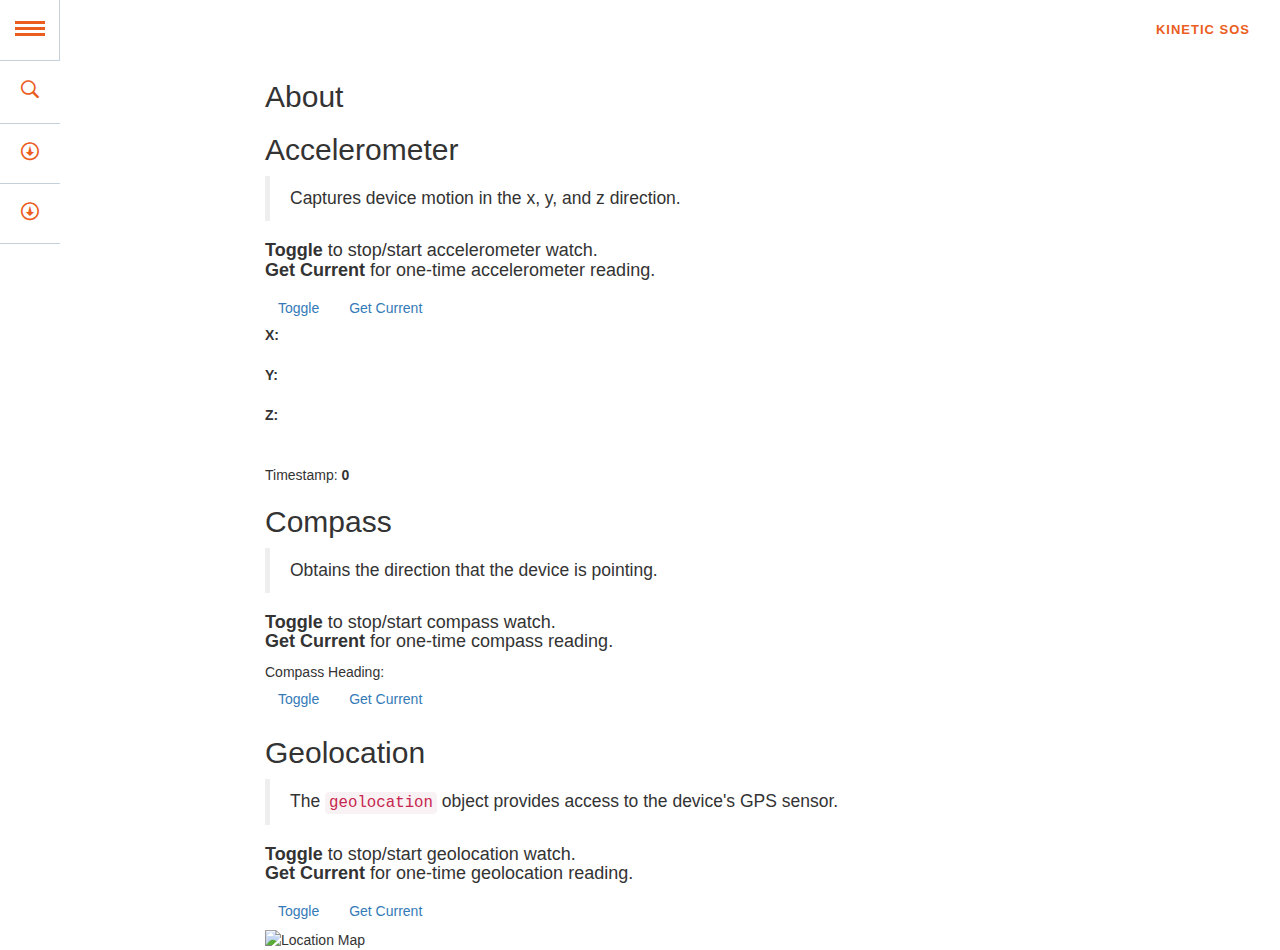
<file: about.html>
<!DOCTYPE html>
<html>

  <head>
    <meta charset="utf-8">
    <meta name="viewport" content="width=device-width, initial-scale=1.0">
    <link rel="stylesheet" type="text/css" href="https://maxcdn.bootstrapcdn.com/bootstrap/3.3.4/css/bootstrap.min.css">
    <link href="styles/style.css" rel="stylesheet">
  </head>

  <body>
    <div class="container">
        <ul id="gn-menu" class="gn-menu-main">
          <li class="gn-trigger">
            <a class="gn-icon gn-icon-menu"><span>Menu</span></a>
            <nav class="gn-menu-wrapper">
              <div class="gn-scroller">
                <ul class="gn-menu">
                  <li class="gn-search-item">
                    <input placeholder="Search" type="search" class="gn-search">
                    <a class="gn-icon gn-icon-search"><span>Search</span></a>
                  </li>
                  <li><a href="index.html" class="gn-icon gn-icon-download">Home</a></li>
                  <li><a href="about.html" class="gn-icon gn-icon-download">About</a></li>
                </ul>
              </div><!-- /gn-scroller -->
            </nav>
          </li>
          <li><a href="index.html">Kinetic SOS</a></li>
        </ul>
    </div>

    <div class="heading-about marginbot-50">
      <div class="container">
      <div class="row">
        <div class="col-lg-8 col-lg-offset-2">
          <div class="section-heading">
            <br><br><br>
            <h2>About</h2>
            <div id="content">
              <div class="api-div" id="api-accelerometer">
                <h2>Accelerometer</h2>
                <blockquote>
                  <p>Captures device motion in the x, y, and z direction.</p>
                </blockquote>
                <h4 class="help"><b>Toggle</b> to stop/start
                  accelerometer watch.<br/><b>Get Current</b> for one-time accelerometer reading.</h4>
                <a class="btn deux" onclick="toggleAccel();">Toggle</a>
                <a class="btn deux" onclick="getAccel();">Get Current</a>
                <dl id="accel-data">
                  <dt>X:</dt><dd id="x">&nbsp;&nbsp;&nbsp;</dd>
                  <dt>Y:</dt><dd id="y">&nbsp;&nbsp;&nbsp;</dd>
                  <dt>Z:</dt><dd id="z">&nbsp;&nbsp;&nbsp;</dd>
                </dl>
                <div>Timestamp: <b id="accel_timestamp">0</b></div>
              </div>

              <div class="api-div" id="api-compass">
                <h2>Compass</h2>
                <blockquote>
                  <p>Obtains the direction that the device is pointing.</p>
                </blockquote>
                <h4 class="help"><b>Toggle</b> to stop/start
                  compass watch. <br/><b>Get Current</b> for one-time compass reading.</h4>
                <div>
                  Compass Heading: <b id="heading"></b>
                </div>
                <a class="btn deux" onclick="toggleCompass();">Toggle</a>
                <a class="btn deux" onclick="getCurrentHeading();">Get Current</a>
              </div>

              <div class="api-div" id="api-geolocation">
                <h2>Geolocation</h2>
                <blockquote>
                  <p>The <code>geolocation</code> object provides access to the device's GPS sensor.</p>
                </blockquote>
                <h4 class="help"><b>Toggle</b> to stop/start
                  geolocation watch. <br/><b>Get Current</b> for one-time geolocation reading.</h4>
                <a class="btn deux" onclick="toggleWatchPosition();">Toggle</a>
                <a class="btn deux" onclick="getCurrentPosition();">Get Current</a>
                <div class="result-block">
                  <span id="cur_position"></span>
                </div>
                <img id="map" alt="Location Map"/>
              </div>
            </div>
        </div>
      </div>
      </div>
    </div>    

    <script src="https://ajax.googleapis.com/ajax/libs/jquery/2.1.4/jquery.min.js"></script>
    <script src="https://maxcdn.bootstrapcdn.com/bootstrap/3.3.4/js/bootstrap.min.js"></script>
    <script src="scripts/jquery.easing.min.js"></script> 
    <script src="scripts/gnmenu.js"></script>
    <script src="scripts/jquery.scrollTo.js"></script>
    <script src="scripts/classie.js"></script>

    <script>
      new gnMenu( document.getElementById( 'gn-menu' ) );
    </script>

      <script type="text/javascript">
        // api-geolocation
        var getCurrentPosition = function() {
          var map = document.getElementById('map');
          var success = function(pos) {
            var text = "<div>Latitude: " + pos.coords.latitude +
                    "<br/>" + "Longitude: " + pos.coords.longitude + "<br/>" +
                    "Accuracy: " + pos.coords.accuracy + "m<br/>" + "</div>";
            document.getElementById('cur_position').innerHTML = text;
            console.log(text);
            map.style.display = 'block';
            var mapwidth = 270;  // a mungy compromise between the 2 sizes
            var mapheight = 210; // since we can't get w / h dynamically
            map.src = "http://maps.googleapis.com/maps/api/staticmap?center=" +
                    pos.coords.latitude + "," + pos.coords.longitude +
                    "&zoom=14&size=" + mapwidth + "x" + mapheight + "&maptype=roadmap&markers=color:green%7C" +
                    pos.coords.latitude + "," + pos.coords.longitude + "&sensor=false";
          };
          var fail = function(error) {
            document.getElementById('cur_position').innerHTML = "Error getting geolocation: " + error.code;
            console.log("Error getting geolocation: code=" + error.code + " message=" + error.message);
          };

          map.style.display = 'none';
          document.getElementById('cur_position').innerHTML = "Getting geolocation . . .";
          console.log("Getting geolocation . . .");
          navigator.geolocation.getCurrentPosition(success, fail);
        };

        // api-geolocation Watch Position
        var watchID = null;
        function clearWatch() {
          if (watchID !== null) {
            navigator.geolocation.clearWatch(watchID);
            watchID = null;
            document.getElementById('cur_position').innerHTML = "";
            document.getElementById('map').style.display = 'none';
          }
        }
        var wsuccess = function(pos) {
          var map = document.getElementById('map');
          document.getElementById('cur_position').innerHTML = "Watching geolocation . . .";
          map.style.display = 'none';
          var text = "<div>Latitude: " + pos.coords.latitude +
                  " (watching)<br/>" + "Longitude: " + pos.coords.longitude + "<br/>" +
                  "Accuracy: " + pos.coords.accuracy + "m<br/>" + "</div>";
          document.getElementById('cur_position').innerHTML = text;
          console.log(text);
          map.style.display = 'block';
          var mapwidth = 270;  // a mungy compromise between the 2 sizes
          var mapheight = 210; // since we can't get w / h dynamically
          map.src = "http://maps.googleapis.com/maps/api/staticmap?center=" +
                  pos.coords.latitude + "," + pos.coords.longitude +
                  "&zoom=13&size=" + mapwidth + "x" + mapheight + "&maptype=roadmap&markers=color:green%7C" +
                  pos.coords.latitude + "," + pos.coords.longitude + "&sensor=false";
        };
        var wfail = function(error) {
          document.getElementById('cur_position').innerHTML = "Error getting geolocation: " + error.code;
          console.log("Error getting geolocation: code=" + error.code + " message=" + error.message);
        };
        var toggleWatchPosition = function() {
          if (watchID) {
            console.log("Stopped watching position");
            clearWatch();  // sets watchID = null;
          } else {
            document.getElementById('map').style.display = 'none';
            document.getElementById('cur_position').innerHTML = "Watching geolocation . . .";
            console.log("Watching geolocation . . .");
            var options = { frequency: 3000, maximumAge: 5000, timeout: 5000, enableHighAccuracy: true };
            watchID = navigator.geolocation.watchPosition(wsuccess, wfail, options);
          }
        };


        //====================================================================================
        function roundNumber(num) {  // Helper function
          var dec = 2;
          var result = Math.round(num * Math.pow(10, dec)) / Math.pow(10, dec);
          return result;
        }

        // api-accelerometer
        var accelerationWatch = null;
        function updateAcceleration(acceleration) {
          document.getElementById('x').innerHTML = roundNumber(acceleration.x);
          document.getElementById('y').innerHTML = roundNumber(acceleration.y);
          document.getElementById('z').innerHTML = roundNumber(acceleration.z);
          document.getElementById('accel_timestamp').innerHTML = acceleration.timestamp;
        }
        function toggleAccel() {
          if (accelerationWatch !== null) {
            navigator.accelerometer.clearWatch(accelerationWatch);
            updateAcceleration({
              x : "",
              y : "",
              z : "",
              timestamp: ""
            });
            accelerationWatch = null;
          } else {
            var options = {};
            options.frequency = 1000;
            accelerationWatch = navigator.accelerometer.watchAcceleration(
                    updateAcceleration, function(ex) {
                      alert("Accelerometer Error!");
                    }, options);
          }
        }

        function getAccel() {
          if (accelerationWatch !== null) {
            navigator.accelerometer.clearWatch(accelerationWatch);
            updateAcceleration({
              x : "",
              y : "",
              z : "",
              timestamp: ""
            });
            accelerationWatch = null;
          }
          navigator.accelerometer.getCurrentAcceleration(
                  updateAcceleration, function(ex) {
                    alert("Accelerometer Error!");
                  });
        }

        //========================================================================================
        //api-compass
        var compassWatch = null;

        function updateHeading(h) {
          document.getElementById('heading').innerHTML = h.magneticHeading;
        }
        function compassError(error) {
          alert('Compass Error: ' + error.code);
          document.getElementById('heading').innerHTML = "Error";
        }
        function toggleCompass() {
          if (compassWatch !== null) {
            navigator.compass.clearWatch(compassWatch);
            compassWatch = null;
            updateHeading({ magneticHeading : ""});
          } else {
            // Compass Options: Android: filter is not supported
            var options = { frequency: 1000 };
            compassWatch = navigator.compass.watchHeading(
                    updateHeading, compassError, options);
          }
        }
        function getCurrentHeading() {
          if (compassWatch !== null) {
            navigator.compass.clearWatch(compassWatch);
            compassWatch = null;
            updateHeading({ magneticHeading : ""});
          }
          navigator.compass.getCurrentHeading(updateHeading, compassError);
        }
      </script>
  </body>

</html>
</file>
<file: styles/style.css>
html {
  height: 100%;
}
body {
  height: 100%;
  padding: 0;
  margin: 0;
}
#map-canvas {
  height: 100%;
}
#footer {
    padding-top: 9px;
    height: 16%;
}
.btn-danger {
  background-color: #eb5d1e;
  border-color: #eb5d1e;
}
.input-group-addon {
  color: #eb5d1e;
  font-size: 16px;
  /* font-weight: bold; */
  background-color: #fff;
  border: 1px solid #fff;
}
#cab-result {
    display: none;
    padding-top: 80px;
}
#chart-result {
    display: none;
    width: 100%;
    height: 1000px;
}

#cabs-result-table caption {
    padding-left: 8px;
}
.form-control {
  padding: 7px 130px;
  font-size: 18px;
  background-color: #E0CED3;
  height: 42px;
}
/* ============================
--- Menu
============================= */

@font-face {
    font-weight: normal;
    font-style: normal;
    font-family: 'ecoicons';
    src: url("../fonts/ecoicons/ecoicons.eot");
    src: url("../fonts/ecoicons/ecoicons.eot?#iefix") format("embedded-opentype"), url("../fonts/ecoicons/ecoicons.woff") format("woff"), url("../fonts/ecoicons/ecoicons.ttf") format("truetype"), url("../fonts/ecoicons/ecoicons.svg#ecoicons") format("svg");
}

.gn-menu-main,
.gn-menu-main ul {
    margin: 0;
    padding: 0;
    background: #fff;
    color: #eb5d1e;
    list-style: none;
    text-transform: none;
    font-weight: 300;
    font-family: 'Lato', Arial, sans-serif;
    line-height: 60px;
    z-index:150;
}

.gn-menu-main {
    position: fixed;
    top: 0;
    left: 0;
    width: 100%;
    height: 60px;
    font-size: 13px;
}

.gn-menu-main a {
    display: block;
    height: 100%;
    color: #eb5d1e;
    text-decoration: none;
    cursor: pointer;
}

.no-touch .gn-menu-main a:hover,
.no-touch .gn-menu li.gn-search-item:hover,
.no-touch .gn-menu li.gn-search-item:hover a {
    background: #eb5d1e;
    color: white;
}

.gn-menu-main > li {
    display: block;
    float: left;
    height: 100%;
    border-right: 1px solid #c6d0da;
    text-align: center;
}

/* icon-only trigger (menu item) */

.gn-menu-main li.gn-trigger {
    position: relative;
    width: 60px;
    -webkit-touch-callout: none;
    -webkit-user-select: none;
    -khtml-user-select: none;
    -moz-user-select: none;
    -ms-user-select: none;
    user-select: none;
}

.gn-menu-main > li:last-child {
    float: right;
    border-right: none;
}

.gn-menu-main > li > a {
    padding: 0 30px;
    text-transform: uppercase;
    letter-spacing: 1px;
    font-weight: bold;
}

.gn-menu-main:after {
    display: table;
    clear: both;
    content: "";
}

.gn-menu-wrapper {
    position: fixed;
    top: 60px;
    bottom: 0;
    left: 0;
    overflow: hidden;
    width: 60px;
    border-top: 1px solid #c6d0da;
    background: white;
    -webkit-transform: translateX(-60px);
    -moz-transform: translateX(-60px);
    transform: translateX(-60px);
    -webkit-transition: -webkit-transform 0.3s, width 0.3s;
    -moz-transition: -moz-transform 0.3s, width 0.3s;
    transition: transform 0.3s, width 0.3s;
}

.gn-scroller {
    position: absolute;
    overflow-y: scroll;
    width: 370px;
    height: 100%;
}

.gn-menu {
    border-bottom: 1px solid #c6d0da;
    text-align: left;
    font-size: 18px;
}

.gn-menu li:not(:first-child),
.gn-menu li li {
    box-shadow: inset 0 1px #c6d0da
}

.gn-submenu li {
    overflow: hidden;
    height: 0;
    -webkit-transition: height 0.3s;
    -moz-transition: height 0.3s;
    transition: height 0.3s;
}

.gn-submenu li a {
    color: #c1c9d1
}

input.gn-search {
    position: relative;
    z-index: 10;
    padding-left: 60px;
    outline: none;
    border: none;
    background: transparent;
    color: #eb5d1e;
    font-weight: 300;
    font-family: 'Lato', Arial, sans-serif;
    cursor: pointer;
}

input.gn-destination-selection {
    position: relative;
    z-index: 10;
    width: 100%;
    font-size: 18px;
    padding: 10px;
    outline: none;
    border: none;
    background: transparent;
    color: #eb5d1e;
    font-weight: 300;
    font-family: 'Lato', Arial, sans-serif;
    cursor: pointer;
}

input.gn-destination-selection::-webkit-input-placeholder {
   /* text-align: center; */
   padding-left: 27px;
}

/* placeholder */

.gn-search::-webkit-input-placeholder, .gn-destination-selection::-webkit-input-placeholder {
    color: #eb5d1e
}

.gn-search:-moz-placeholder, .gn-destination-selection:-moz-placeholder {
    color: #eb5d1e
}

.gn-search::-moz-placeholder, .gn-destination-selection::-moz-placeholder {
    color: #eb5d1e
}

.gn-search:-ms-input-placeholder, .gn-destination-selection:-ms-input-placeholder {
    color: #eb5d1e
}

/* hide placeholder when active in Chrome */

.gn-search:focus::-webkit-input-placeholder,
.no-touch .gn-menu li.gn-search-item:hover .gn-search:focus::-webkit-input-placeholder,
.gn-destination-selection:focus::-webkit-input-placeholder {
    color: transparent
}

input.gn-search:focus, input.gn-destination-selection:focus {
    cursor: text
}

.no-touch .gn-menu li.gn-search-item:hover input.gn-search {
    color: white
}

/* placeholder */

.no-touch .gn-menu li.gn-search-item:hover .gn-search::-webkit-input-placeholder {
    color: white
}

.no-touch .gn-menu li.gn-search-item:hover .gn-search:-moz-placeholder {
    color: white
}

.no-touch .gn-menu li.gn-search-item:hover .gn-search::-moz-placeholder {
    color: white
}

.no-touch .gn-menu li.gn-search-item:hover .gn-search:-ms-input-placeholder {
    color: white
}

.gn-menu-main a.gn-icon-search {
    position: absolute;
    top: 0;
    left: 0;
    height: 60px;
}

.gn-icon::before {
    display: inline-block;
    width: 60px;
    text-align: center;
    text-transform: none;
    font-weight: normal;
    font-style: normal;
    font-variant: normal;
    font-family: 'ecoicons';
    line-height: 1;
    speak: none;
    -webkit-font-smoothing: antialiased;
}

.gn-icon-help::before {
    content: "\e000"
}

.gn-icon-earth::before {
    content: "\e004"
}

.gn-icon-cog::before {
    content: "\e006"
}

.gn-icon-search::before {
    content: "\e005"
}

.gn-icon-download::before {
    content: "\e007"
}

.gn-icon-photoshop::before {
    content: "\e001"
}

.gn-icon-illustrator::before {
    content: "\e002"
}

.gn-icon-archive::before {
    content: "\e00d"
}

.gn-icon-article::before {
    content: "\e003"
}

.gn-icon-pictures::before {
    content: "\e008"
}

.gn-icon-videos::before {
    content: "\e009"
}

/* if an icon anchor has a span, hide the span */

.gn-icon span {
    width: 0;
    height: 0;
    display: block;
    overflow: hidden;
}

.gn-icon-menu::before {
    margin-left: -15px;
    vertical-align: -2px;
    width: 30px;
    height: 3px;
    background: #eb5d1e;
    box-shadow: 0 3px white, 0 -6px #eb5d1e, 0 -9px white, 0 -12px #eb5d1e;
    content: '';
}

.no-touch .gn-icon-menu:hover::before,
.no-touch .gn-icon-menu.gn-selected:hover::before {
    background: white;
    box-shadow: 0 3px #eb5d1e, 0 -6px white, 0 -9px #eb5d1e, 0 -12px white;
}

.gn-icon-menu.gn-selected::before {
    background: #eb5d1e;
    box-shadow: 0 3px white, 0 -6px #eb5d1e, 0 -9px white, 0 -12px #eb5d1e;
}

/* styles for opening menu */

.gn-menu-wrapper.gn-open-all,
.gn-menu-wrapper.gn-open-part {
    -webkit-transform: translateX(0px);
    -moz-transform: translateX(0px);
    transform: translateX(0px);
}

.gn-menu-wrapper.gn-open-all {
    width: 340px
}

.gn-menu-wrapper.gn-open-all .gn-submenu li {
    height: 60px
}

@media screen and (max-width: 422px) { 
  .gn-menu-wrapper.gn-open-all {
      -webkit-transform: translateX(0px);
      -moz-transform: translateX(0px);
      transform: translateX(0px);
      width: 100%;
  }

  .gn-menu-wrapper.gn-open-all .gn-scroller {
      width: 130%
  }
}
#deliveryguyimage {
    width: 100px;
    height: 100px;
}

#profile-table {
    margin: 3em auto -6px;
    text-align: center;
    width: 29em;
}

#profile-table span {
    display: block;
    font: bold 25px/100px Georgia, Serif;
    color: #777;
    background: #fff;
    border: 5px solid #fff;
    height: 150px;
    width: 150px;
    margin: 10px auto -3px;
    -moz-border-radius: 100px;
    -webkit-border-radius: 100px;
    border-radius: 150px;
    -moz-box-shadow: 0 5px 20px #ddd inset, 0 3px 0 #999 inset;
    -webkit-box-shadow: 0 5px 20px #ddd inset, 0 3px 0 #999 inset;
    box-shadow: 0 5px 20px #ddd inset, 0 3px 0 #999 inset;
}

.clear:before, .clear:after {
  content:"";
  display:table
}

.clear:after {
  clear:both
}

.clear {
  zoom:1
}
</file>
